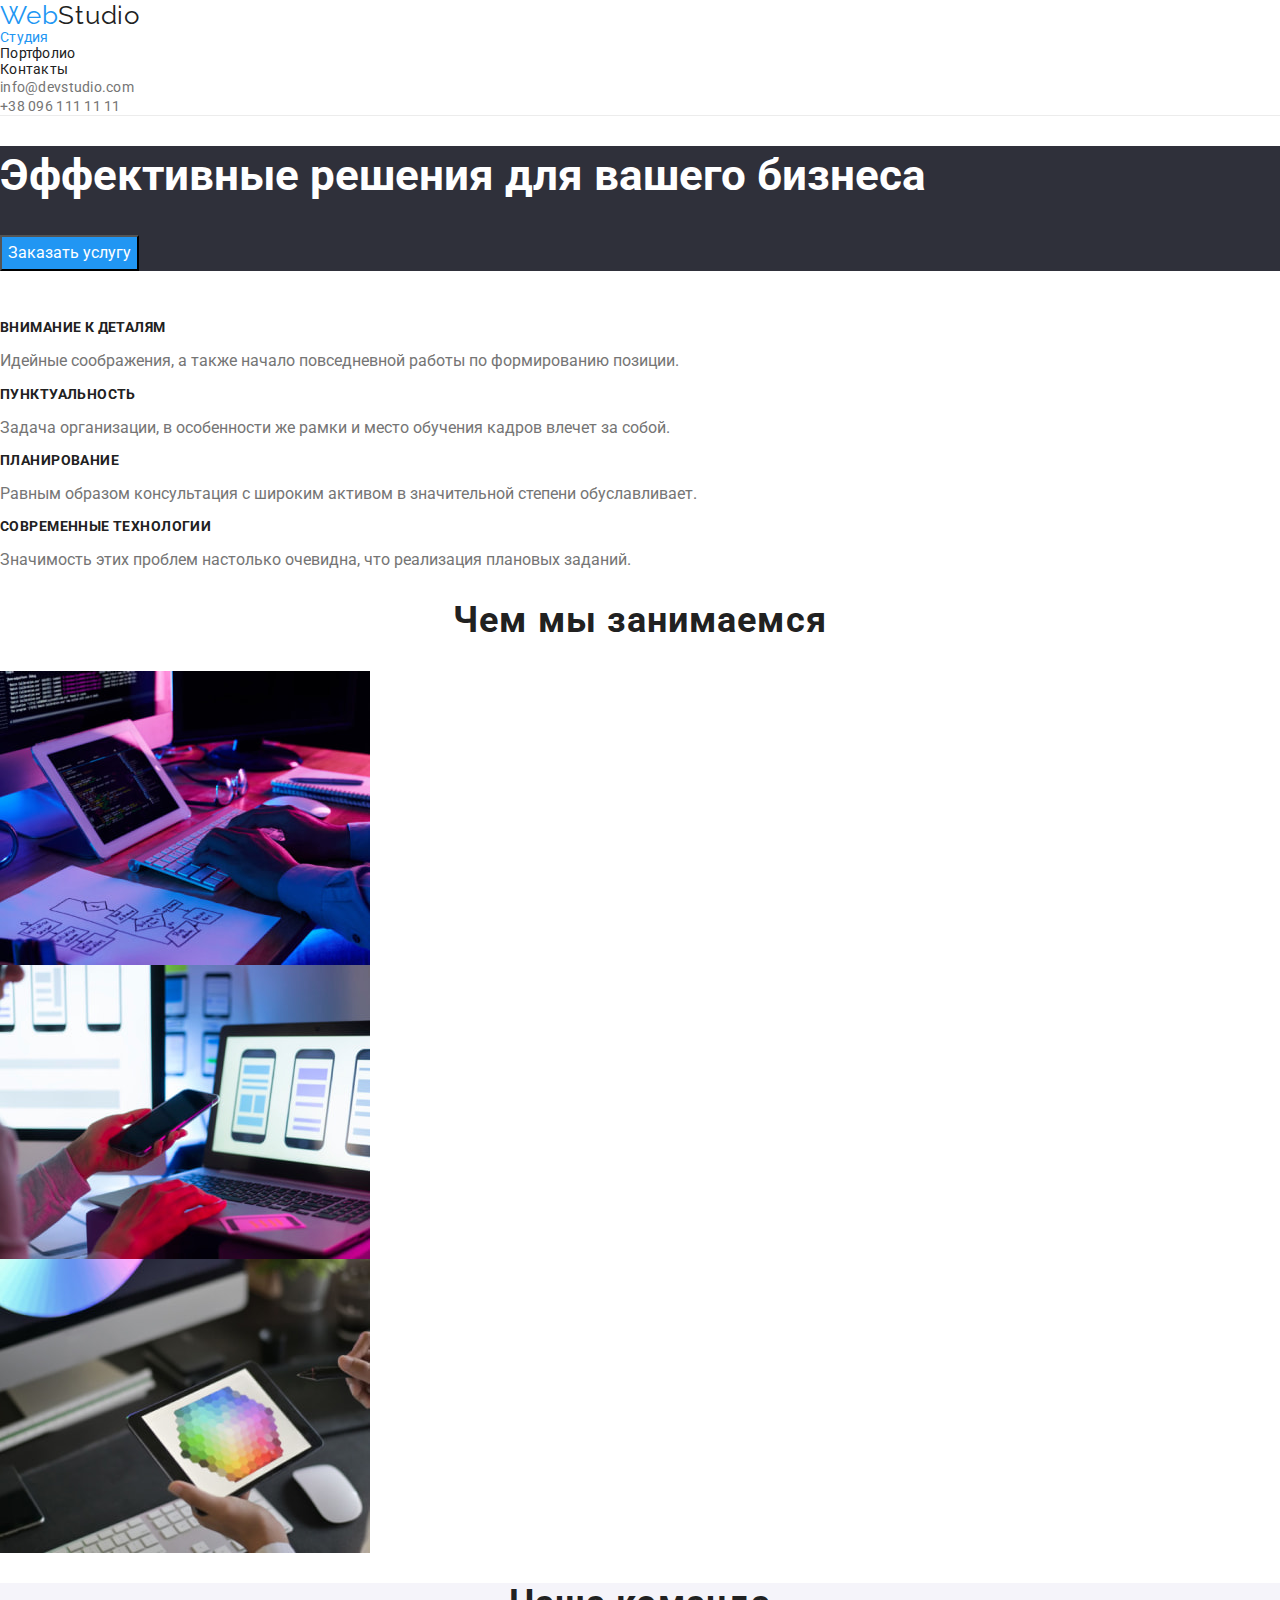
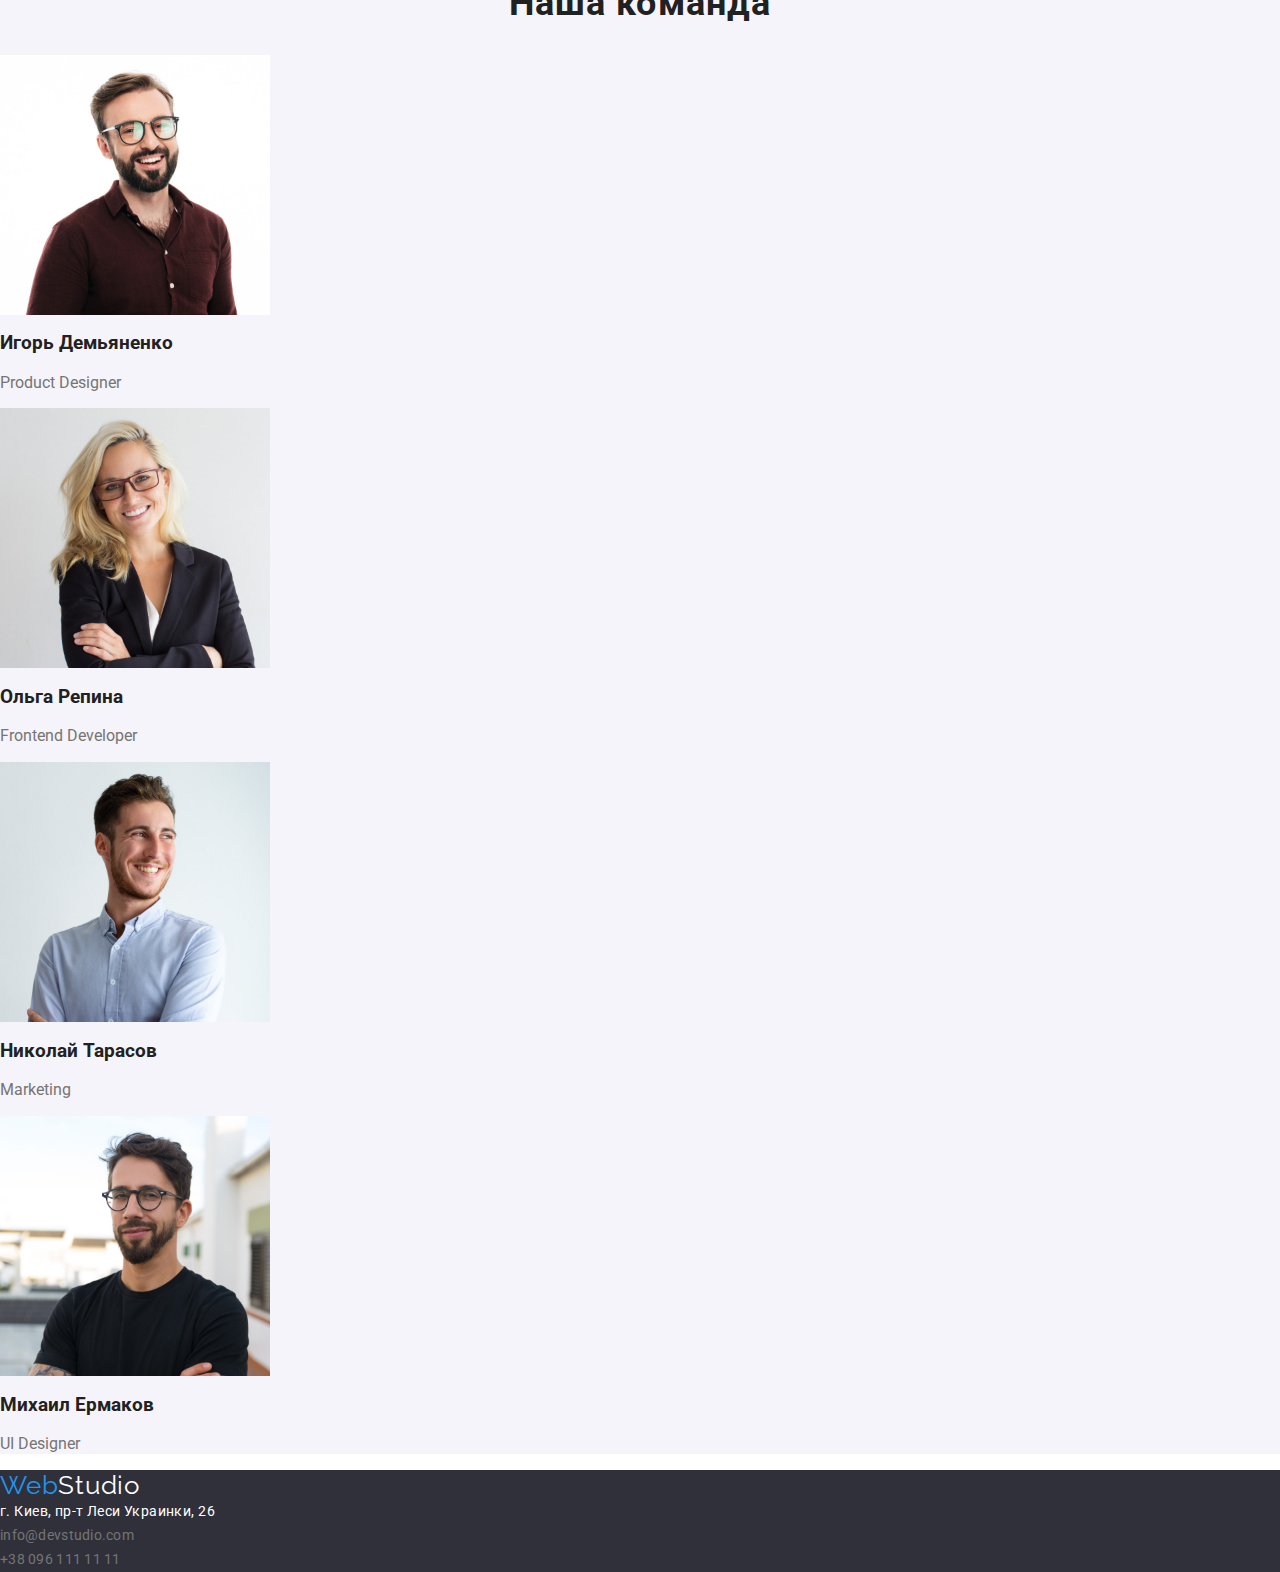
<file: index.html>
<!DOCTYPE html>
<html lang="ru">
<head>
    <meta charset="UTF-8">
    <meta http-equiv="X-UA-Compatible" content="IE=edge">
    <meta name="viewport" content="width=device-width, initial-scale=1.0">
    <title>Homework-1</title>
    <link rel="preconnect" href="https://fonts.googleapis.com">
<link rel="preconnect" href="https://fonts.gstatic.com" crossorigin>
<link href="https://fonts.googleapis.com/css2?family=Raleway:wght@700&family=Roboto:wght@400;500;700;900&display=swap" rel="stylesheet">
<link rel="stylesheet" href="https://cdnjs.cloudflare.com/ajax/libs/modern-normalize/1.1.0/modern-normalize.min.css">   
<link rel="stylesheet" href="./css/styles.css">
</head>
<body>
    <!--Header of website-->
    <header class="header">
        
        <nav class="navigation">
            <a class="logo-link" lang="en" href="./index.html">Web<span class="logo-accent">Studio</span></a>
            <ul class="list">
                <li class="item current"><a class="item current" href="#">Студия</a> </li>
                <li class="item"><a class="item" href="./portfolio.html">Портфолио</a> </li>
                <li class="item"><a class="item" href="#">Контакты</a> </li>
            </ul>
        </nav>
        <ul class="contact-list">
            <li class="contact-item"><a class="contact-item-mail" href="mailto:info@devstudio.com">info@devstudio.com</a></li>
            <li class="contact-item"><a class="contact-item-tel" href="tel:380961111111">+38 096 111 11 11</a></li>
        </ul>
    </header>
    <!--Main content(Hero)-->
    <main class="hero">
    <section class="hero-section">
        <h1 class="hero-text">Эффективные решения для вашего бизнеса</h1>
        <button class="hero-section-btn" type="button">Заказать услугу</button>
    </section>
    <section class="section"> 
    <h2 class="section-title-hidden">Особенности</h2>
    <ul class="features-list">
        <li class="features-item">
            <h3 class="features-title">Внимание к деталям</h3>
            <p class="features-text">Идейные соображения, а также начало повседневной работы по формированию позиции.</p>
            </li>
            <li><h3 class="features-title">Пунктуальность</h3>
            <p class="features-text">Задача организации, в особенности же рамки и место обучения кадров влечет за собой.</p>
            </li>
            <li><h3 class="features-title">Планирование</h3>
            <p class="features-text">Равным образом консультация с широким активом в значительной степени обуславливает.</p>
            </li>
            <li><h3 class="features-title">Современные технологии</h3>
            <p class="features-text">Значимость этих проблем настолько очевидна, что реализация плановых заданий.</p>
        </li>
    </ul>
    </section>  
    <section class="section"><h2 class="section-title">Чем мы занимаемся</h2>
        <ul class="works-list">
            <li class="works-item"><img class="about-img" src="./images/img/img-1-1.jpg" alt="набор текста" width="370" height="294"></li>
            <li class="works-item"><img class="about-img" src="./images/img/img-2-2.jpg" alt="разработка мобильного приложения" width="370" height="294"></li>
            <li class="works-item"><img class="about-img" src="./images/img/img-3-3.jpg" alt="изучаем цветовую гамму на планшете" width="370" height="294"></li>
        </ul>
    </section>
    <section class="section-team">
        <h2 class="section-title">Наша команда</h2>
        <ul class="team-list">
            <li class="team-list-item"><img class="about-team" src="./images/img/our team/member-ihor.jpg" alt="дизайнер" width="270"><h3>Игорь Демьяненко</h3><p class="team-item-job" lang="en">Product Designer</p></li>
            <li class="team-list-item"><img class="about-team" src="./images/img/our team/member-olha.jpg" alt="разработчик" width="270"><h3>Ольга Репина</h3><p class="team-item-job" lang="en">Frontend Developer</p></li>
            <li class="team-list-item"><img class="about-team" src="./images/img/our team/member-nikolai.jpg" alt="маркетолог" width="270"><h3>Николай Тарасов</h3><p class="team-item-job" lang="en">Marketing</p></li>
            <li class="team-list-item"><img class="about-team" src="./images/img/our team/member-mikhail.jpg" alt="графический дизайнер" width="270"><h3>Михаил Ермаков</h3><p class="team-item-job" lang="en">UI Designer</p></li>
        </ul>
    </section>
    </main>
    <!--Footer of website-->
    <footer class="footer">
      <a class="logo-link" lang="en" href="./index.html">Web<span class="logo-color">Studio</span></a>
      <address class="contacts">
          <ul class="contacts-list">
              <li class="contacts-list-item"><a class="contact-nav-item" href="https://www.google.com.ua/maps/place/%D0%B1%D1%83%D0%BB.+%D0%9B%D0%B5%D1%81%D0%B8+%D0%A3%D0%BA%D1%80%D0%B0%D0%B8%D0%BD%D0%BA%D0%B8,+26,+%D0%9A%D0%B8%D0%B5%D0%B2,+02000/@50.4265336,30.5391,18.04z/data=!4m5!3m4!1s0x40d4cf0e033ecbe9:0x57a4dffefec77da0!8m2!3d50.4265807!4d30.5383858?hl=ru"
                ></a>г. Киев, пр-т Леси Украинки, 26</li>
              <li class="contact-list-unit"><a class="contact-item-mail" href="mailto:info@devstudio.com">info@devstudio.com</a></li>
              <li class="contacts-list-unit"><a class="contact-item-tel" href="tel:380961111111">+38 096 111 11 11</a></li>
          </ul>
      </address>
    </footer>
</body>
</html>
</file>
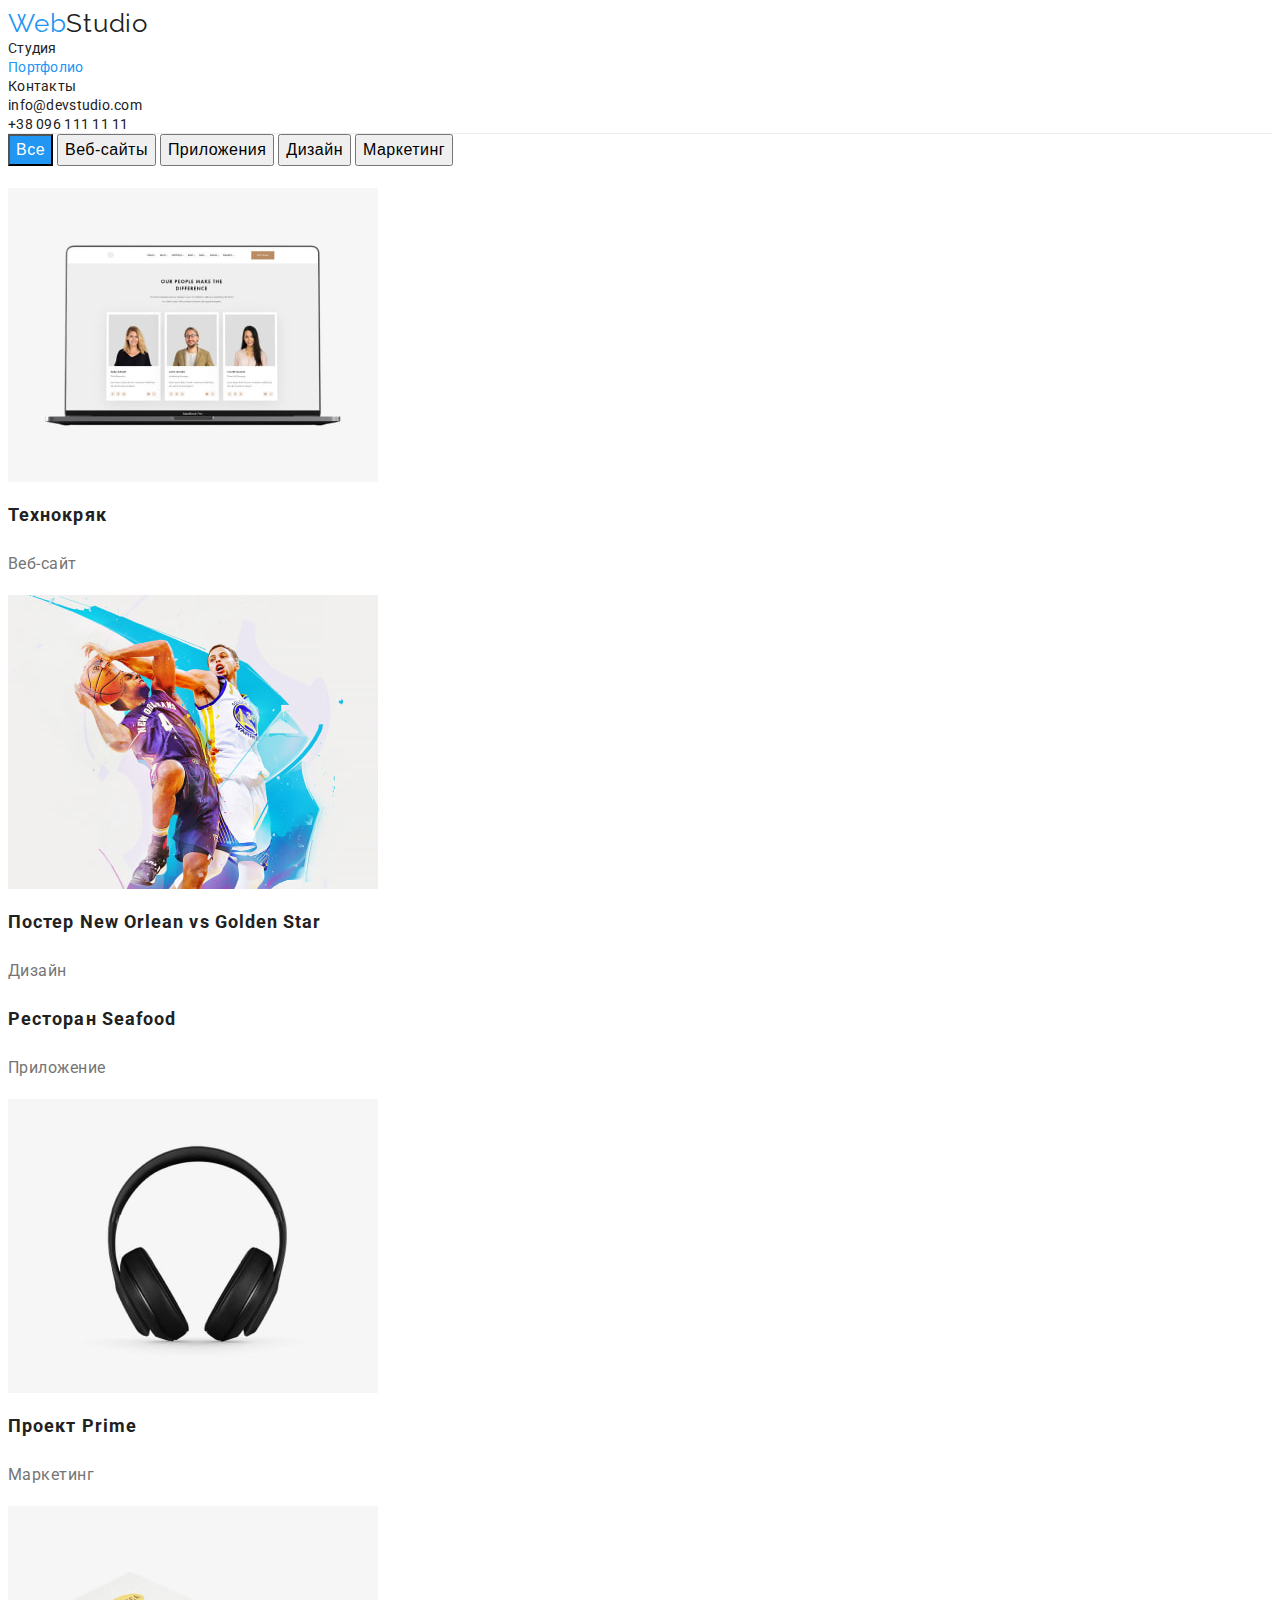
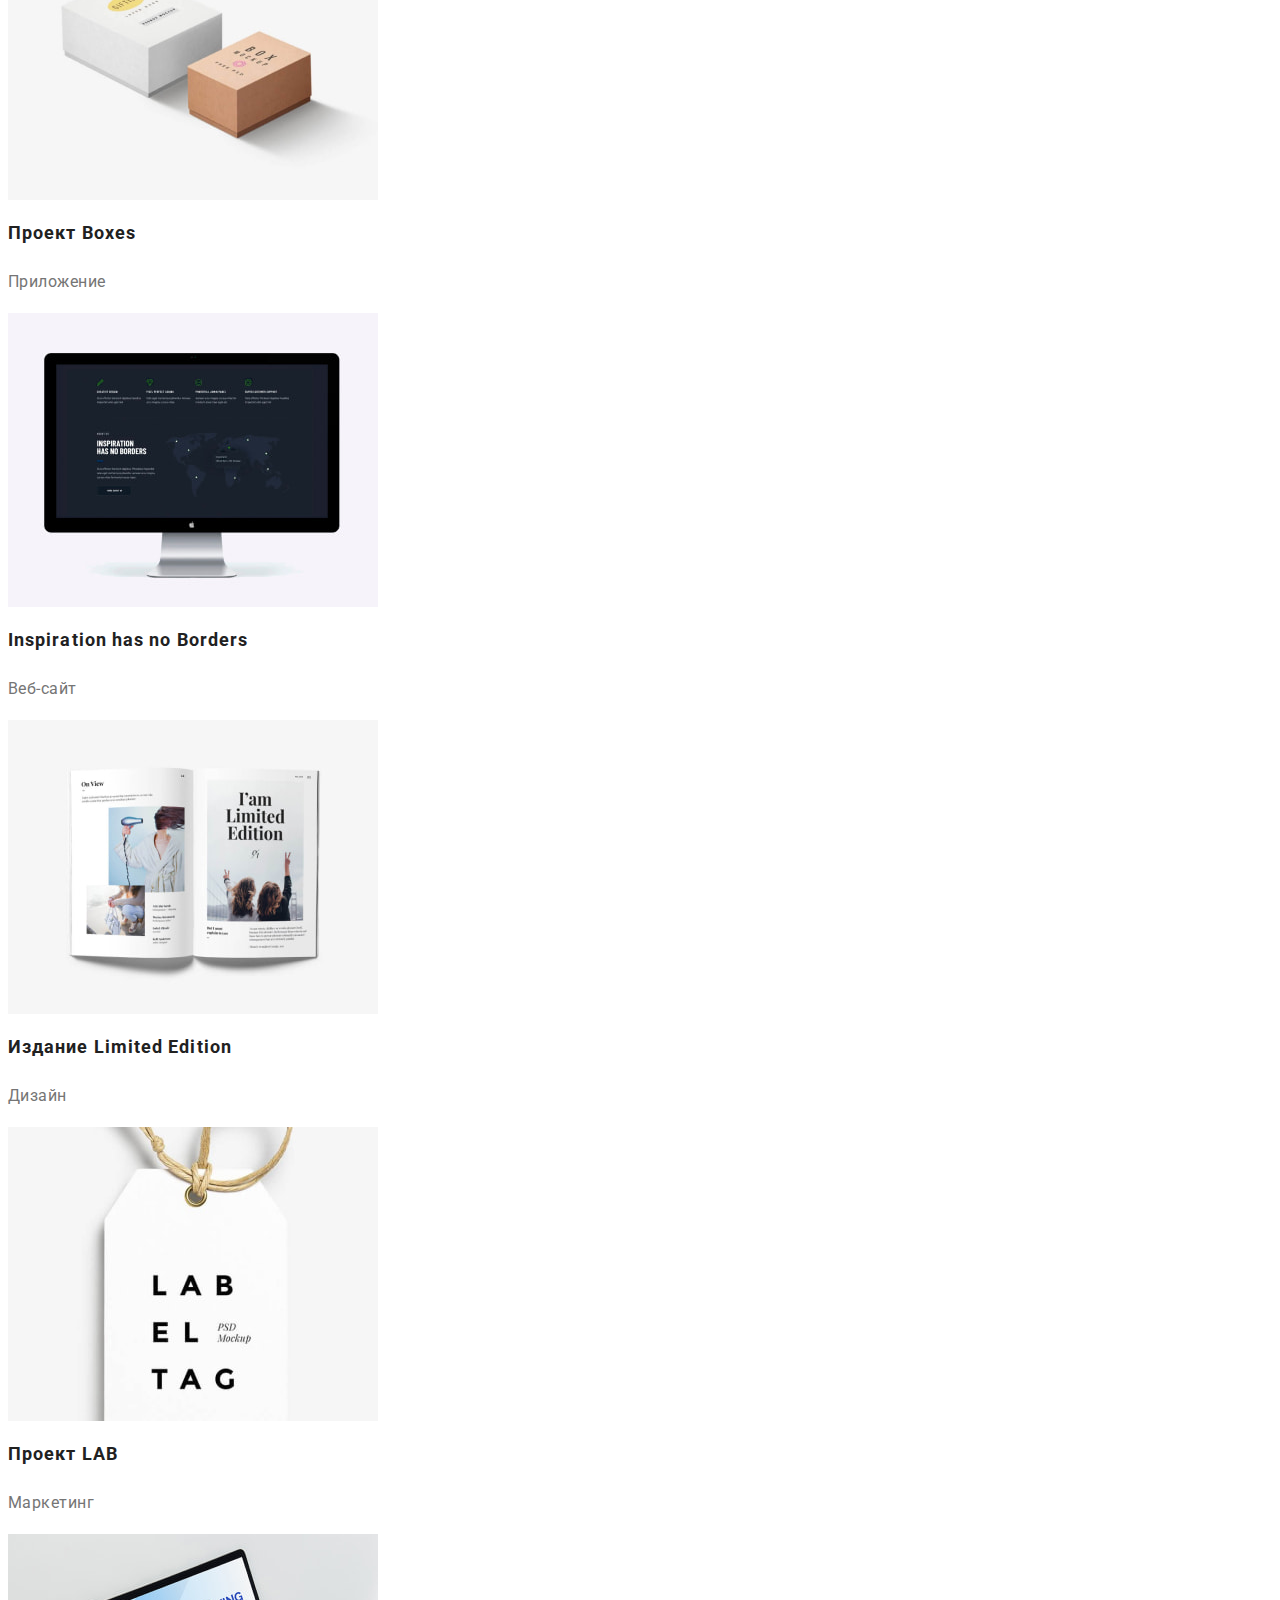
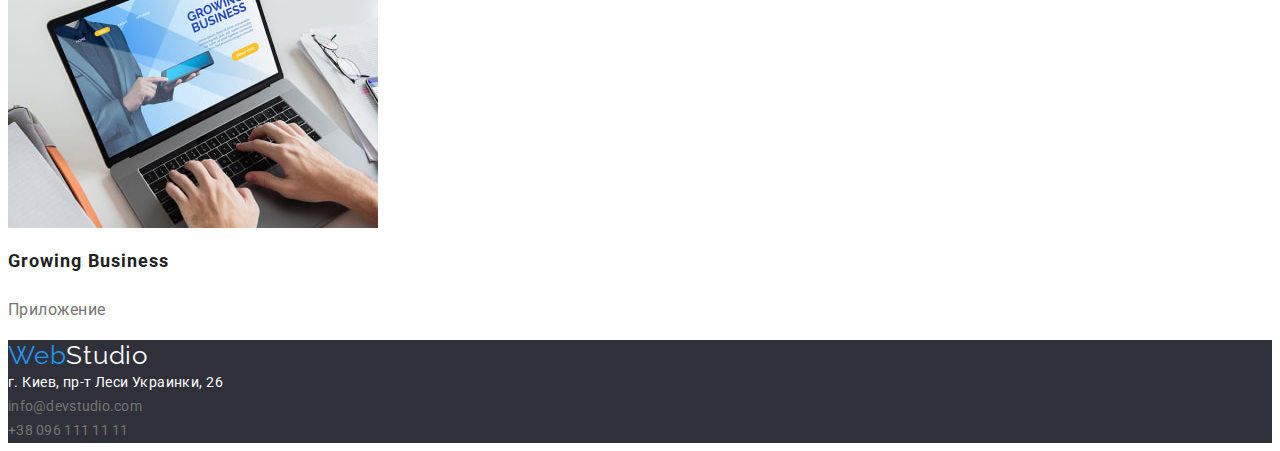
<file: portfolio.html>
<!DOCTYPE html>
<html lang="ru">
<head>
    <meta charset="UTF-8">
    <meta http-equiv="X-UA-Compatible" content="IE=edge">
    <meta name="viewport" content="width=device-width, initial-scale=1.0">
    <title>Homework-2</title>
    <link rel="preconnect" href="https://fonts.googleapis.com">
<link rel="preconnect" href="https://fonts.gstatic.com" crossorigin>
<link href="https://fonts.googleapis.com/css2?family=Raleway:wght@700&family=Roboto:wght@400;500;700;900&display=swap" rel="stylesheet">
    <link rel="stylesheet" href="./css/styles.css">
</head>
<body>
    <header class="header">
        <nav class="navigation">
         <a class="logo-link" lang="en" href="./index.html">Web<span class="logo-accent">Studio</span></a>
         <ul class="contacts-list">
             <li class="contacts-list-item"><a class="contacts-list-link" href="./index.html">Студия</a> </li>
             <li class="contacts-list-item"><a class="contacts-portfolio-link" href="#">Портфолио</a> </li>
             <li class="contacts-list-item"><a class="contacts-list-link" href="#">Контакты</a> </li>
             <li class="contacts-list-item"><a class="contacts-list-link" href="mailto:info@devstudio.com">info@devstudio.com</a></li>
             <li class="contacts-list-item"><a class="contacts-list-link" href="tel:380961111111">+38 096 111 11 11</a></li>
         </ul>
        </nav>
    </header>
    <!-- Main content -->
    <main class="portfolio-content">
    <section class="portfolio-section">
        <ul class="portfolio-list-buttons">
         <button class="btn-logo-type" type="button">Все</button>
         <button class="btn" type="button">Веб-сайты</button>
         <button class="btn" type="button">Приложения</button>
         <button class="btn" type="button">Дизайн</button>
         <button class="btn" type="button">Маркетинг</button>
        </ul>
        <h1 class="portfolion-text-hidden"></h1>
        <ul class="portfolio-list-images">
            <li class="portfolio-item"><img class="portfolio-item-img" src="./images/img/works presentation/img.jpg"
             alt="интернет-магазин" width="370" height="294">
         <h2 class="porfolio-title">Технокряк</h2><p class="portfolio-text">Веб-сайт
         </p></li>
            <li class="portfolio-item"><img class="portfolio-item-img" src="./images/img/works presentation/img (1).jpg"
             alt="Постер баскетбольных команд" width="370" height="294">
         <h2 class="porfolio-title">Постер New Orlean vs Golden Star</h2><p class="portfolio-text">Дизайн
         </p></li> 
            <li class="portfolio-item"class="portfolio-text"img class="portfolio-item-img" src="./images/img/works presentation/img (2).jpg"
             alt="ресторан width="370" height="294">
         <h2 class="porfolio-title">Ресторан Seafood</h2><p class="portfolio-text">Приложениe
         </p></li>
            <li class="portfolio-item"><img class="portfolio-item-img" src="./images/img/works presentation/img (3).jpg"
             alt="наушники" width="370" height="294">
         <h2 class="porfolio-title">Проект Prime</h2><p class="portfolio-text">Маркетинг
         </p></li>
            <li class="portfolio-item"><img class="portfolio-item-img" src="./images/img/works presentation/img (4).jpg"
             alt="приложение проект boxes" width="370" height="294">
         <h2 class="porfolio-title">Проект Boxes</h2><p class="portfolio-text">Приложениe
         </p></li>
            <li class="portfolio-item"><img class="portfolio-item-img" src="./images/img/works presentation/img (5).jpg"
             alt="Веб-сайт" width="370" height="294">
         <h2 class="porfolio-title">Inspiration has no Borders</h2><p class="portfolio-text">Веб-сайт
         </p></li>
            <li class="portfolio-item"><img class="portfolio-item-img" src="./images/img/works presentation/img (6).jpg"
             alt="Издание книг" width="370" height="294">
         <h2 class="porfolio-title">Издание Limited Edition</h2><p class="portfolio-text">Дизайн
         </p></li>
            <li class="portfolio-item"><img class="portfolio-item-img" src="./images/img/works presentation/img (7).jpg"
             alt="проект лабораторий" width="370" height="294">
         <h2 class="porfolio-title">Проект LAB</h2><p class="portfolio-text">Маркетинг
         </p></li>
            <li class="portfolio-item"><img class="portfolio-item-img" src="./images/img/works presentation/img (8).jpg"
             alt="приложение для бизнеса" width="370" height="294">
         <h2 class="porfolio-title">Growing Business</h2><p class="portfolio-text">Приложение
         </p></li>
        </ul>
    </section>
    </main>
    <footer class="footer">
        <a class="logo-link" lang="en" href="./index.html">Web<span class="logo-color">Studio</span></a>
        <address class="contacts">
            <ul class="contacts-list">
                <li class="contacts-list-item"><a class="contact-nav-item" href="https://www.google.com.ua/maps/place/%D0%B1%D1%83%D0%BB.+%D0%9B%D0%B5%D1%81%D0%B8+%D0%A3%D0%BA%D1%80%D0%B0%D0%B8%D0%BD%D0%BA%D0%B8,+26,+%D0%9A%D0%B8%D0%B5%D0%B2,+02000/@50.4265336,30.5391,18.04z/data=!4m5!3m4!1s0x40d4cf0e033ecbe9:0x57a4dffefec77da0!8m2!3d50.4265807!4d30.5383858?hl=ru"
                  ></a>г. Киев, пр-т Леси Украинки, 26</li>
                <li class="contact-list-unit"><a class="contact-item-mail" href="mailto:info@devstudio.com">info@devstudio.com</a></li>
                <li class="contacts-list-unit"><a class="contact-item-tel" href="tel:380961111111">+38 096 111 11 11</a></li>
            </ul>
        </address>
      </footer>
</body>
</html>
</file>
<file: css/styles.css>
:root{
    --main-text-color:#757575;
    --title-color:#212121;
    --hero-color: #FFFFFF;
    --accent-color:#2196F3;

}
body{
    color: var(--title-color);
    font-family: roboto, sans-serif;
}
.header {
    border-bottom: 1px solid #ECECEC;
}
.logo-link{
    color:var(--accent-color);
    font-family:Raleway, serif;
    font-size: 26px;
    line-height: 1.17;
    letter-spacing: 0.03em;
    text-decoration: none;
}

.logo-accent{
    color:var(--title-color);
    text-decoration: none;
}
.list{
    color:var(--title-color);
    font-family: 'Roboto';
    font-size: 14px;
    line-height: 1.14;
    letter-spacing: 0.02em;
}
.item .current{
    color: var(--accent-color);
    font-family: 'Roboto';
    font-size: 14px;
    line-height: 1.14;
    letter-spacing: 0.02em;
    text-decoration: none;
}
.item{
    color: var(--title-color);
    color:var(--title-color);
    font-family: 'Roboto';
    font-size: 14px;
    line-height: 1.14;
    letter-spacing: 0.02em;
    text-decoration: none;
}
.contact-item-mail{
    color:var(--main-text-color);
    font-family: 'Roboto';
    font-size: 14px;
    line-height: 1.14;
    letter-spacing: 0.02em;
    text-decoration: none;
}
.contact-item-tel{
    color:var(--main-text-color);
    font-family: 'Roboto';
    font-size: 14px;
    line-height: 1.14;
    letter-spacing: 0.02em;
    text-decoration: none;
}

.list .item:hover,
.list .item:focus{
    color: var(--accent-color);
}
.item.current{
    color:var(-accent-color);
}
/* Hero */

.hero-section{
    color: var(--hero-color);
    background-color: #2F303A;
}
.hero-text{
    font-family: 'Roboto';
    font-size: 44px;
    line-height: 1.36;

}
/* Section */
.section-title-hidden{
    visibility: hidden;
    font-family: 'Roboto';
    font-weight: 400;
    font-size: 14px;
    line-height: 1.71;  
    letter-spacing: 0.03em;
}
/* Features */
.features-title{
    font-family: 'Roboto';
    font-weight: 700;
    font-size: 14px;
    line-height: 1.14;
    letter-spacing: 0.03em; 
    text-transform: uppercase;
    color:var(--title-color);
}

.section-title{
    color:var(--title-color);
    font-family: 'Roboto';
    font-style: normal;
    font-weight: 700;
    font-size: 36px;
    line-height: 1.16;
    letter-spacing: 0.03em;
    text-align: center;
}

.futures-list .features-title{
    color: var(--title-color);
}
.features-text{
    color: #757575;
}
/* works-list */
.works-list{
    color: var(--title-color);
}
/* team */
.team-item-job{
    font-family: 'Roboto';
    font-style: normal;
    font-weight: 400;
    font-size: 16px;
    line-height: 1.18;
    color: var(--main-text-color);
}
/* button */
.hero-section-btn{
    color: var(--hero-color);
    background-color: #2196F3;
    font-family: 'Roboto';
    font-size: 16px;
    line-height: 1.87;
}
.section-team{
    background-color:#F5F4FA;
}
ul {
    list-style: none;
    margin: 0px;
    padding: 0px;
    }
    
img {
    display: block;
    max-width: 100%;
    height: auto;
}
/* footer */
.footer{
    background-color: #2F303A;;
}
.logo-color{
    color: var(--hero-color);
}
.contacts{
    font-style: normal;
    font-size: 14px;
    line-height: 1.71;
    letter-spacing: 0.03em;
    color: var(--hero-color)
}
.contact-nav-item{
    font-style: normal;
    font-weight: 400;
    font-size: 14px;
    line-height: 1.71;
    letter-spacing: 0.03em;
    color: var(--hero-color);

    color: var(--hero-color);
}
.contacts-list-unit,{
    text-decoration: none;
    color: rgba(255, 255, 255, 0.6);
}

/* portfolio */
.portfolio-link{
    color: var(--accent-color);
}
/* portfoilio-cotacts */
.contacts-list-link{
    text-decoration: none;
    font-size: 14px;
    line-height: 1.14;
    letter-spacing: 0.02em;
    color: var(--title-color);
}
.contacts-portfolio-link{
    text-decoration: none;
    font-size: 14px;
    line-height: 1.14;
    letter-spacing: 0.02em;
    color:var(--accent-color)
}
/* buttons */
.btn{
    font-size: 16px;
    line-height: 1.62;
    text-align: center;
    letter-spacing: 0.03em;
}
.btn-logo-type{
    background-color: var(--accent-color);
    font-size: 16px;
    line-height: 1.62;
    color: var(--hero-color);
    text-align: center;
    letter-spacing: 0.03em;
}
.porfolio-title{
    font-family: 'Roboto';
    font-style: normal;
    font-weight: 700;
    font-size: 18px;
    line-height: 2;
    letter-spacing: 0.06em;
    color: var(--title-color);
    
}
.portfolio-text{
    font-family: 'Roboto';
    font-style: normal;
    font-weight: 400;
    font-size: 16px;
    line-height: 1.87;
    letter-spacing: 0.03em;
    color: var(--main-text-color);

}
</file>
